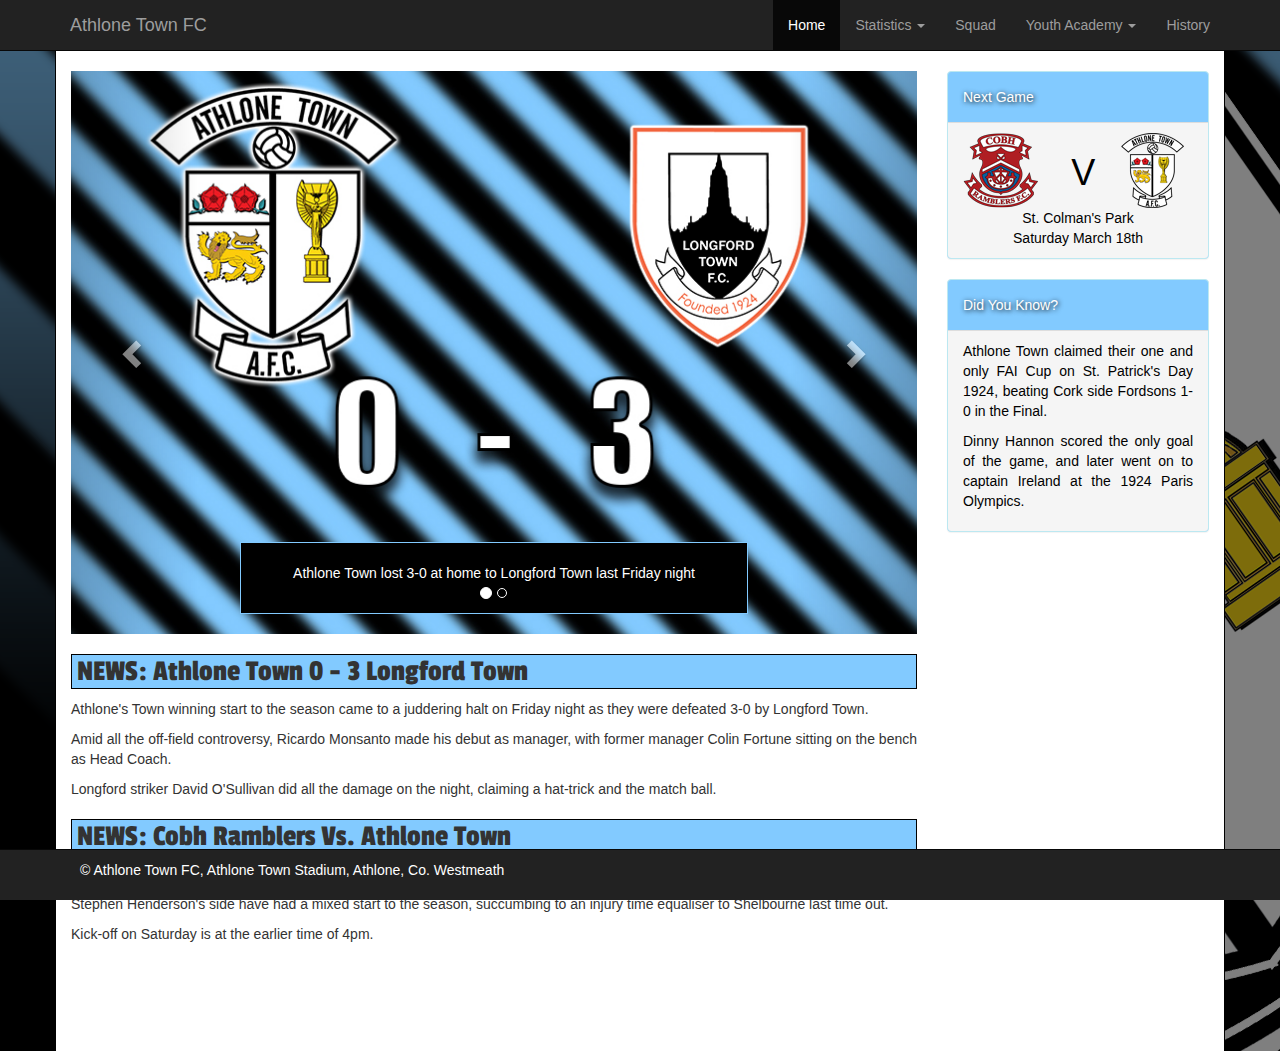
<file: WE5.0_WDP_A3_Raymond_Egan/assessment3/index.html>
<!DOCTYPE html>
<html lang="en">
  <head>
	<!-- Document skeleton created using Adobe Dreamweaver -->
    <!-- Resources used include getbootstrap.com, w3schools.com, stackoverflow.com -->
    
    <meta charset="utf-8">
	<meta http-equiv="X-UA-Compatible" content="IE=edge">
	<meta name="viewport" content="width=device-width, initial-scale=1">
    <title>Athlone Town FC Homepage</title>
    <!-- Bootstrap CSS -->
	<link href="css/bootstrap.css" rel="stylesheet">
    <!-- My CSS -->
	<link href="css/myStyles.css" rel="stylesheet">
    <!-- Google fonts -->
	<link href="https://fonts.googleapis.com/css?family=Passion+One" rel="stylesheet">
    <!-- jQuery (necessary for Bootstrap's JavaScript plugins) --> 
	<script src="js/jquery-1.11.2.min.js"></script>
    <!-- Include all compiled plugins (below), or include individual files as needed --> 
    <script src="js/bootstrap.js"></script>
    
	<!-- HTML5 shim and Respond.js for IE8 support of HTML5 elements and media queries -->
	<!-- WARNING: Respond.js doesn't work if you view the page via file:// -->
	<!--[if lt IE 9]>
		  <script src="https://oss.maxcdn.com/html5shiv/3.7.2/html5shiv.min.js"></script>
		  <script src="https://oss.maxcdn.com/respond/1.4.2/respond.min.js"></script>
		<![endif]-->
        
  	<!-- Ray Egan
    	13/03/17
        WDP Assessment 3 HTML Build -->
    
    <!-- The brief is to create a 4-10 page website with subject matter of our choosing.
    Each page should contain a relevant doctype, be well commented, well formatted and free from JavaScript errors.
    The site should be based on Bootstrap and jQuery, making it fully responsive.
    It should have a consistant navigation system, with the major sections of the website always accessible.
    It should contain a selection of Bootstrap components. 
    It should contain a transition effect or some other animated jQuery effect.
    It should include some custom CSS, with user defined classes and IDs.
    It should communicate with at least one Bootstrap plugin using Data Attributes.
   	It should exercise best practice in page load order. 
    Code should be commented sufficiently and any re-used code referenced. -->    
  </head>
  
  <body>
  
  	<!-- start of navbar -->
    <!-- a full-width-of-the-screen navbar with colour inverted (black) that is static at the top of the page -->
    <div class="navbar navbar-inverse navbar-static-top">
        <!-- container class centres the content -->
        <div class="navbarBG container">
            <a href ="index.html" class="navbar-brand">Athlone Town FC</a>
            
            <!-- creating a button that will display when the navbar collapses for mobile viewing using data-attributes -->
            <button class="navbar-toggle" data-toggle="collapse" data-target=".navHeaderCollapse">
                <a href="#" class="btn btn-default btn-sm">
                	<!-- scalable glyphicon used to display "hamburger" icon to denote dropdown-menu navbar -->
                    <span class="glyphicon glyphicon-menu-hamburger" aria-hidden="true"></span>
                </a>
            </button>
            
            <div class="collapse navbar-collapse navHeaderCollapse">
            	<!-- an unordered list that, with styling, appears as a horizontal navbar, aligned to the right -->
                <!-- start of outer ul -->
                <ul class="nav navbar-nav navbar-right">
                    <!-- active class attached to "current" list item to show what page we are currently on -->
                    <li class="active"><a href="index.html">Home</a></li>
                    <li class="dropdown">
                    	<a href="#" class="dropdown-toggle" data-toggle="dropdown">Statistics <b class="caret"></b></a>
                        <!-- a nested unordered list to create a dropdown menu for the Statistics -->
                        <!-- start of innder ul -->
                        <ul class="dropdown-menu">
                            <li><a href="statistics.html#table">League Table</a></li>
                            <li><a href="statistics.html#fixtures">Fixtures & Results</a></li>
                            <li><a href="statistics.html#player-apps">Player Appearances</a></li>
                        </ul><!-- end of inner ul -->
                    </li>
                    <li><a href="squad.html">Squad</a></li>
                    <li class="dropdown">
                        <a href="#" class="dropdown-toggle" data-toggle="dropdown">Youth Academy <b class="caret"></b></a>
                        <!-- a nested unordered list to create a dropdown menu for the Youth Academy -->
                        <!-- start of innder ul -->
                        <ul class="dropdown-menu">
                            <li><a href="under-19.html">Under-19s</a></li>
                            <li><a href="under-17.html">Under-17s</a></li>
                        </ul><!-- end of inner ul -->
                    </li>
                    <li><a href="history.html">History</a></li>
                </ul><!-- end of outer ul -->
            
            </div>
	    </div><!-- end of navbar container -->
   	</div><!-- end of navbar -->
    
    <!-- a new container class after the navbar to centre our main content -->
    <div class="container">
    	<!-- start of a row to contain columns -->
        <div class="row">
         
            <!-- start of 9-col main content -->
            <div class="col-lg-9">
            	<div id="content">
                	<!-- start of carousel using data-attributes -->
                    <!-- http://getbootstrap.com/javascript/#carousel -->
                    <div class="myCarousel">
                        <div id="carousel-example-generic" class="carousel slide" data-ride="carousel">
                          <!-- Indicators -->
                          <ol class="carousel-indicators">
                            <li data-target="#carousel-example-generic" data-slide-to="0" class="active"></li>
                            <li data-target="#carousel-example-generic" data-slide-to="1"></li>
                          </ol>
                        
                          <!-- Wrapper for slides -->
                          <div class="carousel-inner" role="listbox">
                          	<!-- slide 1-->
                            <div class="item active">
                              <img src="images/news-1.jpg" alt="Athlone Town 0 - 3 Longford Town" class="img-responsive">
                              <div class="carousel-caption">
                                Athlone Town lost 3-0 at home to Longford Town last Friday night
                              </div>
                            </div><!-- end of slide 1 -->
                            <!-- slide 2 -->
                            <div class="item">
                              <img src="images/news-2.jpg" alt="Cobh Ramblers Vs. Athlone Town">
                              <div class="carousel-caption">
                                Athlone Town travel to face Cobh Ramblers this weekend
                              </div>
                            </div><!-- end of slide 2 -->
                          </div>
                        
                          <!-- Controls -->
                          <a class="left carousel-control" href="#carousel-example-generic" role="button" data-slide="prev">
                            <span class="glyphicon glyphicon-chevron-left" aria-hidden="true"></span>
                            <span class="sr-only">Previous</span>
                          </a>
                          <a class="right carousel-control" href="#carousel-example-generic" role="button" data-slide="next">
                            <span class="glyphicon glyphicon-chevron-right" aria-hidden="true"></span>
                            <span class="sr-only">Next</span>
                          </a>
                        </div>
                    </div><!-- end of carousel -->
                    
                   	<div class="news">
                    	<div id="news1">
                            <h2 class="banner">NEWS: Athlone Town 0 - 3 Longford Town</h2>
                            <p>Athlone's Town winning start to the season came to a juddering halt on Friday night as they were defeated 3-0 by Longford Town.</p>
                            <p>Amid all the off-field controversy, Ricardo Monsanto made his debut as manager, with former manager Colin Fortune sitting on the bench as Head Coach.</p>
                            <p>Longford striker David O'Sullivan did all the damage on the night, claiming a hat-trick and the match ball.</p>
                        </div><!-- end of news 1 -->
                        
                        <div id="news2">
                            <h2 class="banner">NEWS: Cobh Ramblers Vs. Athlone Town</h2>
                            <p>Athlone Town take to the road this weekend when they travel south to face Cobh Ramblers. </p>
                            <p>Stephen Henderson's side have had a mixed start to the season, succumbing to an injury time equaliser to Shelbourne last time out.</p>
                            <p>Kick-off on Saturday is at the earlier time of 4pm.</p>
                        </div><!-- end of news 2 -->
                    </div><!-- end of news section --> 
                   
                </div><!-- end of content -->
            </div><!-- end of 9-col main content -->
            
            <!-- start of 3-col right sidebar -->
            <!-- sidebar contains no critical information, disappears at smaller viewports -->
        	<div class="col-lg-3 blackBG hidden-md hidden-sm hidden-xs" id="rightSidebar">
            	<!-- start next game info panel -->
                <div class="panel panel-info blueBG">
                  <div class="panel-body textShadow">
                    Next Game
                  </div>
                  <div class="panel-footer blackText">
                  	  <div class="row">    
                        <div class="col-lg-5 align-center">
                            <img src="images/cobh-ramblers-crest.png" alt="">
                        </div>
                        <div class="col-lg-2 align-center">
                            <h1>V</h1>
                        </div>
                        <div class="col-lg-5 align-center">
                            <img src="images/athlone-town-crest.png" alt="">
                        </div>
                      </div>
                      <div class="row">
                      	<div class="col-lg-12 centerText">
                        	St. Colman's Park<br>
                    		Saturday March 18th
                        </div>
                      </div>
                  </div>
                </div><!-- end of next game info panel -->
            
        		<!-- start did you know info panel -->
                <div class="panel panel-info blueBG">
                  <div class="panel-body textShadow">
                    Did You Know?
                  </div>
                  <div class="panel-footer blackText">
                  	<p>Athlone Town claimed their one and only FAI Cup on St. Patrick's Day 1924, beating Cork side Fordsons 1-0 in the Final.</p>
                    <p>Dinny Hannon scored the only goal of the game, and later went on to captain Ireland at the 1924 Paris Olympics.</p>
                  </div>
                </div><!-- end of did you know info panel -->  
        	</div><!-- end of 3-col right sidebar -->
        </div><!-- end of row -->
    </div><!-- end of content container -->
    
    <!-- start of footer -->
    <!-- a full-width-of-the-screen footer with colour inverted (black) that is fixed to the bottom of the page -->
    <footer class="navbar navbar-inverse navbar-fixed-bottom">
        <!-- container class centres the content -->
        <div class="navbarBG container">         
                <div class="nav navbar-nav navbar-left" id="myFooter">
                    <p class="whiteText">&copy; Athlone Town FC, Athlone Town Stadium, Athlone, Co. Westmeath</p>
                </div>
	    </div><!-- end of footer container -->
   	</footer><!-- end of footer -->  
  
  	<!-- jQuery scripts included in the foot of the document to ensure the page has loaded before they can be called
    	This is particularly important for users on mobile devices with limited bandwidth to ensure components trigger when they are supposed to -->
  	<scriptarea>
        
    </scriptarea><!-- end of scriptarea -->
  </body>
</html>
</file>
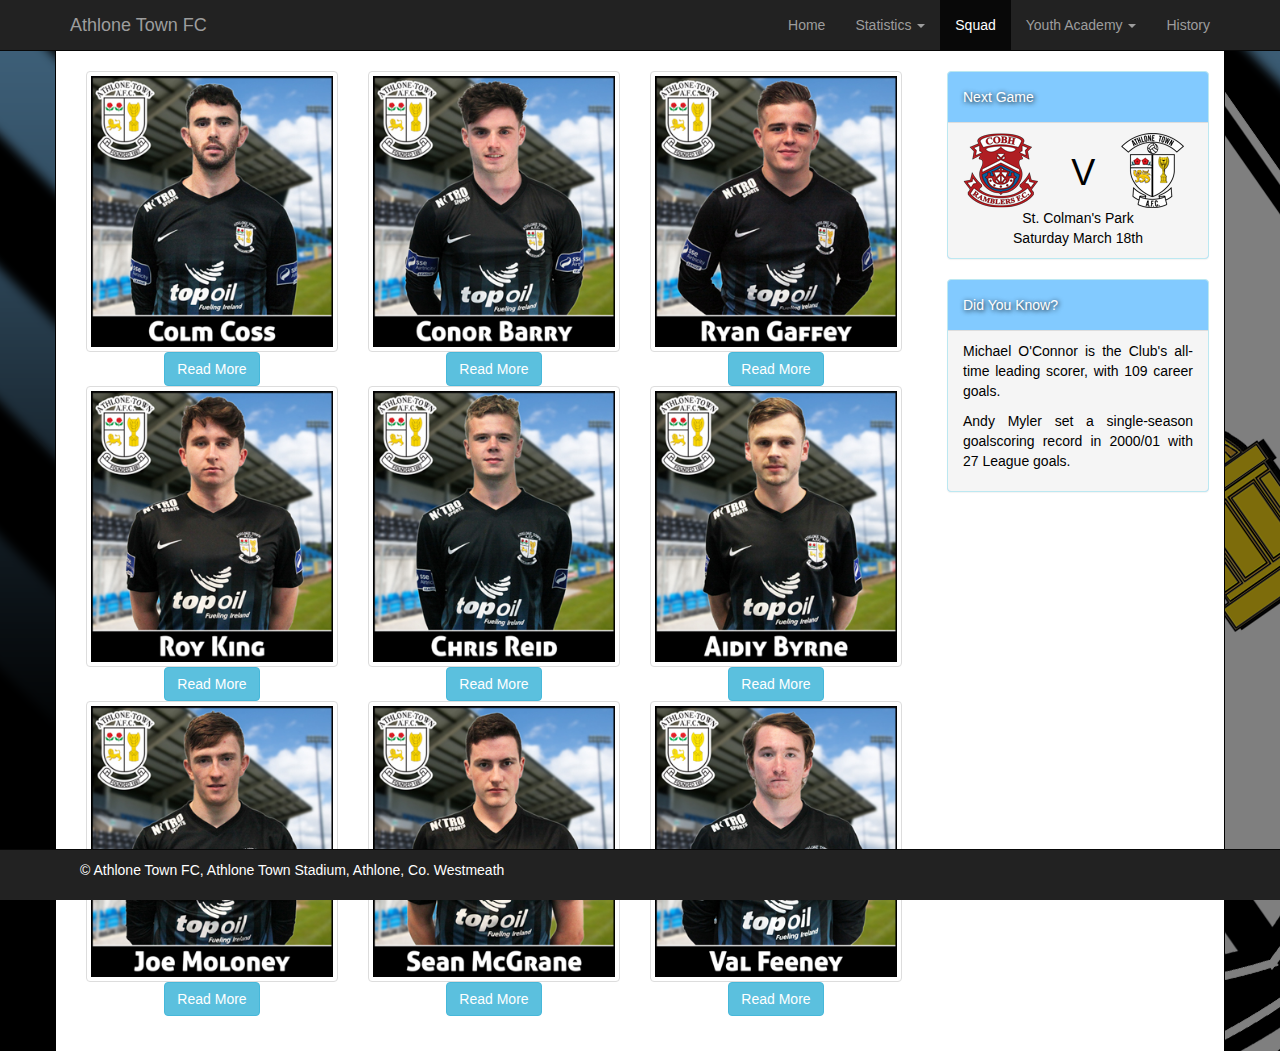
<file: WE5.0_WDP_A3_Raymond_Egan/assessment3/squad.html>
<!DOCTYPE html>
<html lang="en">
  <head>
	<!-- Document skeleton created using Adobe Dreamweaver -->
    <!-- Resources used include getbootstrap.com, w3schools.com, stackoverflow.com -->
    
    <meta charset="utf-8">
	<meta http-equiv="X-UA-Compatible" content="IE=edge">
	<meta name="viewport" content="width=device-width, initial-scale=1">
    <title>Athlone Town FC Squad</title>
    <!-- Bootstrap CSS -->
	<link href="css/bootstrap.css" rel="stylesheet">
    <!-- My CSS -->
	<link href="css/myStyles.css" rel="stylesheet">
    <!-- Google fonts -->
	<link href="https://fonts.googleapis.com/css?family=Passion+One" rel="stylesheet">
    <!-- jQuery (necessary for Bootstrap's JavaScript plugins) --> 
	<script src="js/jquery-1.11.2.min.js"></script>
    <!-- Include all compiled plugins (below), or include individual files as needed --> 
    <script src="js/bootstrap.js"></script>

	<!-- HTML5 shim and Respond.js for IE8 support of HTML5 elements and media queries -->
	<!-- WARNING: Respond.js doesn't work if you view the page via file:// -->
	<!--[if lt IE 9]>
		  <script src="https://oss.maxcdn.com/html5shiv/3.7.2/html5shiv.min.js"></script>
		  <script src="https://oss.maxcdn.com/respond/1.4.2/respond.min.js"></script>
		<![endif]-->
        
  	<!-- Ray Egan
    	13/03/17
        WDP Assessment 3 HTML Build -->
    
    <!-- The brief is to create a 4-10 page website with subject matter of our choosing.
    Each page should contain a relevant doctype, be well commented, well formatted and free from JavaScript errors.
    The site should be based on Bootstrap and jQuery, making it fully responsive.
    It should have a consistant navigation system, with the major sections of the website always accessible.
    It should contain a selection of Bootstrap components. 
    It should contain a transition effect or some other animated jQuery effect.
    It should include some custom CSS, with user defined classes and IDs.
    It should communicate with at least one Bootstrap plugin using Data Attributes.
   	It should exercise best practice in page load order. 
    Code should be commented sufficiently and any re-used code referenced. -->
  </head>
  
  <body>
  
  	<!-- start of navbar -->
    <!-- a full-width-of-the-screen navbar with colour inverted (black) that is static at the top of the page -->
    <div class="navbar navbar-inverse navbar-static-top">
        <!-- container class centres the content -->
        <div class="navbarBG container">
            <a href ="index.html" class="navbar-brand">Athlone Town FC</a>
            
            <!-- creating a button that will display when the navbar collapses for mobile viewing using data-attributes -->
            <button class="navbar-toggle" data-toggle="collapse" data-target=".navHeaderCollapse">
                <a href="#" class="btn btn-default btn-sm">
                	<!-- scalable glyphicon used to display "hamburger" icon to denote dropdown-menu navbar -->
                    <span class="glyphicon glyphicon-menu-hamburger" aria-hidden="true"></span>
                </a>
            </button>
            
            <div class="collapse navbar-collapse navHeaderCollapse">
            	<!-- an unordered list that, with styling, appears as a horizontal navbar, aligned to the right -->
                <!-- start of outer ul -->
                <ul class="nav navbar-nav navbar-right">
                    <li><a href="index.html">Home</a></li>
                    <li class="dropdown">
                    	<a href="#" class="dropdown-toggle" data-toggle="dropdown">Statistics <b class="caret"></b></a>
                        <!-- a nested unordered list to create a dropdown menu for the Statistics -->
                        <!-- start of innder ul -->
                        <ul class="dropdown-menu">
                             <li><a href="statistics.html#table">League Table</a></li>
                             <li><a href="statistics.html#fixtures">Fixtures & Results</a></li>
                            <li><a href="statistics.html#player-apps">Player Appearances</a></li>
                      </ul><!-- end of inner ul -->
                  	</li>
                    <!-- active class attached to "current" list item to show what page we are currently on -->
                    <li class="active"><a href="squad.html">Squad</a></li>
                    <li class="dropdown">
                        <a href="#" class="dropdown-toggle" data-toggle="dropdown">Youth Academy <b class="caret"></b></a>
                        <!-- a nested unordered list to create a dropdown menu for the Youth Academy -->
                        <!-- start of innder ul -->
                        <ul class="dropdown-menu">
                            <li><a href="under-19.html">Under-19s</a></li>
                            <li><a href="under-17.html">Under-17s</a></li>
                        </ul><!-- end of inner ul -->
                    </li>
                    <li><a href="history.html">History</a></li>
                </ul><!-- end of outer ul -->
            
            </div>
	    </div><!-- end of navbar container -->
   	</div><!-- end of navbar -->
    
    <!-- a new container class after the navbar to centre our main content -->
    <div class="container">
    	<!-- start of a row to contain columns -->
        <div class="row">
         
            <!-- start of 9-col main content -->
            <div class="col-lg-9">
            	<div id="content">
                    	<!-- start of thumbnails -->
                        <!-- player artwork is my work -->
                      	<div class="col-lg-4 col-md-4 col-sm-6 col-xs-12 text-center">
                        	<img src="images/squad/colm-coss.jpg" alt="Colm Coss" class="img-thumbnail img-responsive">
                            <button type="button" class="btn btn-info" data-toggle="popover" data-trigger="focus" data-placement="top" data-content="A midfielder, Colm joined the Club in 2016 from local CCFL side Mountmellick United">Read More</button>
                       	</div>
                        
                        <div class="col-lg-4 col-md-4 col-sm-6 col-xs-12 text-center">    
                        	<img src="images/squad/conor-barry.jpg" alt="Conor Barry" class="img-thumbnail img-responsive">
                            <button type="button" class="btn btn-info" data-toggle="popover" data-trigger="focus" data-placement="top" data-content="Conor is a striker, having played with Galway United and Mervue United in the past">Read More</button>
                        </div>   
                        
                      	<div class="col-lg-4 col-md-4 col-sm-6 col-xs-12 text-center">   
                        	<img src="images/squad/ryan-gaffey.jpg" alt="Ryan Gaffey" class="img-thumbnail img-responsive">
                            <button type="button" class="btn btn-info" data-toggle="popover" data-trigger="focus" data-placement="top" data-content="A tricky winger, Ryan has progressed to the First Team from the Club's underage ranks">Read More</button>
                       	</div> 
                        
                       	<div class="col-lg-4 col-md-4 col-sm-6 col-xs-12 text-center">  
                        	<img src="images/squad/roy-king.jpg" alt="Roy King" class="img-thumbnail img-responsive">
                            <button type="button" class="btn btn-info" data-toggle="popover" data-trigger="focus" data-placement="top" data-content="A local midfielder, Roy made his debut for the Club in 2011">Read More</button>
                       	</div>
                                          
                      	<div class="col-lg-4 col-md-4 col-sm-6 col-xs-12 text-center">  
                        	<img src="images/squad/chris-reid.jpg" alt="Chris Reid" class="img-thumbnail img-responsive">
                            <button type="button" class="btn btn-info" data-toggle="popover" data-trigger="focus" data-placement="top" data-content="Chris has been on the fringes of the First Team for a season or two, coming up the underage ranks">Read More</button>
                       	</div>
                                        
                  	    <div class="col-lg-4 col-md-4 col-sm-6 col-xs-12 text-center">  
                        	<img src="images/squad/aidan-byrne.jpg" alt="Aidan Byrne" class="img-thumbnail img-responsive">
                            <button type="button" class="btn btn-info" data-toggle="popover" data-trigger="focus" data-placement="top" data-content="A product of the Club's Youth Academy, Aidiy will be looking to push into the First Team this season">Read More</button>
                       	</div>
                                            
                      	<div class="col-lg-4 col-md-4 col-sm-6 col-xs-12 text-center">  
                        	<img src="images/squad/joe-moloney.jpg" alt="Joe Moloney" class="img-thumbnail img-responsive">
                            <button type="button" class="btn btn-info" data-toggle="popover" data-trigger="focus" data-placement="top" data-content="A defender, Joe joined the Club in 2016, and re-signed again for the 2017 season">Read More</button>
                       	</div>
                                           
                      	<div class="col-lg-4 col-md-4 col-sm-6 col-xs-12 text-center">  
                        	<img src="images/squad/sean-mcgrane.jpg" alt="Sean McGrane" class="img-thumbnail img-responsive">
                            <button type="button" class="btn btn-info" data-toggle="popover" data-trigger="focus" data-placement="top" data-content="Having come through the Club's Youth Academy, Sean was given his chance in the First Team in 2016 and looked instantly at home">Read More</button>
                       	</div>
                       
                       	<div class="col-lg-4 col-md-4 col-sm-6 col-xs-12 text-center">  
                        	<img src="images/squad/val-feeney.jpg" alt="Val Feeney" class="img-thumbnail img-responsive">
                            <button type="button" class="btn btn-info" data-toggle="popover" data-trigger="focus" data-placement="top" data-content="Val has had a number of stints at the Club, having first signed from Birr Town in 2012">Read More</button>
                       	</div><!-- end of thumbnails -->
                </div><!-- end of content -->
            </div><!-- end of 9-col main content -->
            
            <!-- start of 3-col right sidebar -->
            <!-- sidebar contains no critical information, disappears at smaller viewports -->
            <div class="col-lg-3 blackBG hidden-md hidden-sm hidden-xs" id="rightSidebar">
            
            	<!-- start next game info panel -->
                <div class="panel panel-info blueBG">
                  <div class="panel-body textShadow">
                    Next Game
                  </div>
                  <div class="panel-footer blackText">
                  	  <div class="row">    
                        <div class="col-lg-5 align-center">
                            <img src="images/cobh-ramblers-crest.png" alt="">
                        </div>
                        <div class="col-lg-2 align-center">
                            <h1>V</h1>
                        </div>
                        <div class="col-lg-5 align-center">
                            <img src="images/athlone-town-crest.png" alt="">
                        </div>
                      </div>
                      <div class="row">
                      	<div class="col-lg-12 centerText">
                        	St. Colman's Park<br>
                    		Saturday March 18th
                        </div>
                      </div>
                  </div>
                </div><!-- end of next game info panel -->
                
        		<!-- start did you know info panel -->
                <div class="panel panel-info blueBG">
                  <div class="panel-body textShadow">
                    Did You Know?
                  </div>
                  <div class="panel-footer blackText">
                  	<p>Michael O'Connor is the Club's all-time leading scorer, with 109 career goals.</p>
                    <p>Andy Myler set a single-season goalscoring record in 2000/01 with 27 League goals.</p>
                  </div>
                </div><!-- end of did you know info panel -->
        	</div><!-- end of 3-col right sidebar -->
        </div><!-- end of row -->
    </div><!-- end of content container -->
    
    <!-- start of footer -->
    <!-- a full-width-of-the-screen footer with colour inverted (black) that is fixed to the bottom of the page -->
    <footer class="navbar navbar-inverse navbar-fixed-bottom">
        <!-- container class centres the content -->
        <div class="navbarBG container">         
                <div class="nav navbar-nav navbar-left" id="myFooter">
                    <p class="whiteText">&copy; Athlone Town FC, Athlone Town Stadium, Athlone, Co. Westmeath</p>
                </div>
	    </div><!-- end of footer container -->
   	</footer><!-- end of footer -->
       
  	<!-- jQuery scripts included in the foot of the document to ensure the page has loaded before they can be called
    	This is particularly important for users on mobile devices with limited bandwidth to ensure components trigger when they are supposed to -->
  	<scriptarea>
    	<script>
			$(document).ready(function(){
				$('[data-toggle="popover"]').popover();   
			});
		</script>
	</scriptarea><!-- end of scriptarea -->
  </body>
</html>
</file>
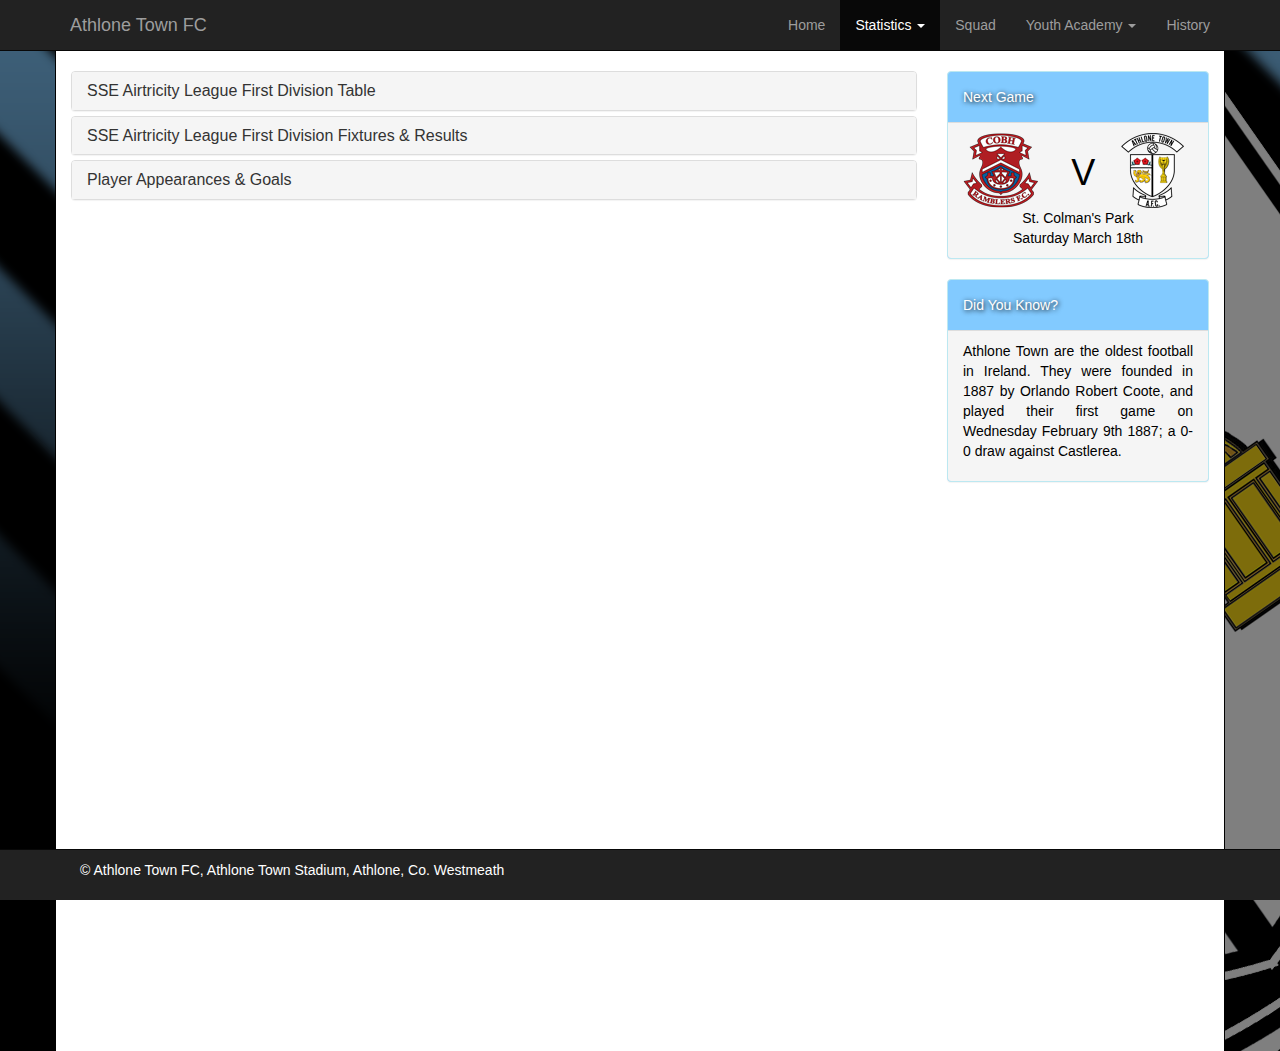
<file: WE5.0_WDP_A3_Raymond_Egan/assessment3/statistics.html>
<!DOCTYPE html>
<html lang="en">
  <head>
	<!-- Document skeleton created using Adobe Dreamweaver -->
    <!-- Resources used include getbootstrap.com, w3schools.com, stackoverflow.com -->
    
    <meta charset="utf-8">
	<meta http-equiv="X-UA-Compatible" content="IE=edge">
	<meta name="viewport" content="width=device-width, initial-scale=1">
    <title>Athlone Town FC Statistics</title>
    <!-- Bootstrap CSS -->
	<link href="css/bootstrap.css" rel="stylesheet">
    <!-- My CSS -->
	<link href="css/myStyles.css" rel="stylesheet">
    <!-- Google fonts -->
	<link href="https://fonts.googleapis.com/css?family=Passion+One" rel="stylesheet">
    <!-- jQuery (necessary for Bootstrap's JavaScript plugins) --> 
	<script src="js/jquery-1.11.2.min.js"></script>
    <!-- Include all compiled plugins (below), or include individual files as needed --> 
    <script src="js/bootstrap.js"></script>

	<!-- HTML5 shim and Respond.js for IE8 support of HTML5 elements and media queries -->
	<!-- WARNING: Respond.js doesn't work if you view the page via file:// -->
	<!--[if lt IE 9]>
		  <script src="https://oss.maxcdn.com/html5shiv/3.7.2/html5shiv.min.js"></script>
		  <script src="https://oss.maxcdn.com/respond/1.4.2/respond.min.js"></script>
		<![endif]-->
        
  	<!-- Ray Egan
    	13/03/17
        WDP Assessment 3 HTML Build -->
    
    <!-- The brief is to create a 4-10 page website with subject matter of our choosing.
    Each page should contain a relevant doctype, be well commented, well formatted and free from JavaScript errors.
    The site should be based on Bootstrap and jQuery, making it fully responsive.
    It should have a consistant navigation system, with the major sections of the website always accessible.
    It should contain a selection of Bootstrap components. 
    It should contain a transition effect or some other animated jQuery effect.
    It should include some custom CSS, with user defined classes and IDs.
    It should communicate with at least one Bootstrap plugin using Data Attributes.
   	It should exercise best practice in page load order. 
    Code should be commented sufficiently and any re-used code referenced. -->
  </head>
  
  <body>
  
  	<!-- start of navbar -->
    <!-- a full-width-of-the-screen navbar with colour inverted (black) that is static at the top of the page -->
    <div class="navbar navbar-inverse navbar-static-top">
        <!-- container class centres the content -->
        <div class="navbarBG container">
            <a href ="index.html" class="navbar-brand">Athlone Town FC</a>
            
            <!-- creating a button that will display when the navbar collapses for mobile viewing using data-attributes -->
            <button class="navbar-toggle" data-toggle="collapse" data-target=".navHeaderCollapse">
                <a href="#" class="btn btn-default btn-sm">
                	<!-- scalable glyphicon used to display "hamburger" icon to denote dropdown-menu navbar -->
                    <span class="glyphicon glyphicon-menu-hamburger" aria-hidden="true"></span>
                </a>
            </button>
            
            <div class="collapse navbar-collapse navHeaderCollapse">
            	<!-- an unordered list that, with styling, appears as a horizontal navbar, aligned to the right -->
                <!-- start of outer ul -->
                <ul class="nav navbar-nav navbar-right">
                    <li><a href="index.html">Home</a></li>
                 	<!-- active class attached to "current" list item to show what page we are currently on -->
                    <li class="dropdown active">
                    	<a href="#" class="dropdown-toggle" data-toggle="dropdown">Statistics <b class="caret"></b></a>
                        <!-- a nested unordered list to create a dropdown menu for the Statistics -->
                        <!-- start of innder ul -->
                        <ul class="dropdown-menu">
                            <li><a href="statistics.html#table">League Table</a></li>
                            <li><a href="statistics.html#fixtures">Fixtures & Results</a></li>
                            <li><a href="statistics.html#player-apps">Player Appearances</a></li>
                        </ul><!-- end of inner ul -->
                    </li>
                    <li><a href="squad.html">Squad</a></li>
                    <li class="dropdown">
                        <a href="#" class="dropdown-toggle" data-toggle="dropdown">Youth Academy <b class="caret"></b></a>
                        <!-- a nested unordered list to create a dropdown menu for the Youth Academy -->
                        <!-- start of innder ul -->
                        <ul class="dropdown-menu">
                            <li><a href="under-19.html">Under-19s</a></li>
                            <li><a href="under-17.html">Under-17s</a></li>
                        </ul><!-- end of inner ul -->
                    </li>
                    <li><a href="history.html">History</a></li>
                </ul><!-- end of outer ul -->
            </div>
	    </div><!-- end of navbar container -->
   	</div><!-- end of navbar -->
    
    <!-- a new container class after the navbar to centre our main content -->
    <div class="container">
    	<!-- start of a row to contain columns -->
        <div class="row">
         
            <!-- start of 9-col main content -->
            <div class="col-lg-9">
            	<div id="content">
                	<!-- start of 3-panel accordion group -->
                	<div class="panel-group" id="accordion1">
                        <!-- start of league table accordion panel -->
                        <div class="panel panel-default">
                            <div class="panel-heading">
                              <h4 class="panel-title"><a data-toggle="collapse" data-parent="#accordion1" href="#table">SSE Airtricity League First Division Table</a></h4>
                          </div>
                            <div id="table" class="panel-collapse collapse">
                              <div class="panel-body">
                              	<table width="100%" border="0" cellspacing="2" cellpadding="2">
                                  <tbody>
                                    <tr>
                                      <th width="7%" scope="col">Pos.</th>
                                      <th width="37%" scope="col">Team</th>
                                      <th width="7%" scope="col">P</th>
                                      <th width="7%" scope="col">W</th>
                                      <th width="7%" scope="col">D</th>
                                      <th width="7%" scope="col">L</th>
                                      <th width="7%" scope="col">+</th>
                                      <th width="7%" scope="col">-</th>
                                      <th width="7%" scope="col">GD</th>
                                      <th width="7%" scope="col">Pts</th>
                                    </tr>
                                    <tr>
                                      <td>1</td>
                                      <td>Waterford FC</td>
                                      <td>3</td>
                                      <td>2</td>
                                      <td>0</td>
                                      <td>1</td>
                                      <td>5</td>
                                      <td>1</td>
                                      <td>+4</td>
                                      <td>06</td>
                                    </tr>
                                    <tr>
                                      <td>2</td>
                                      <td>UCD AFC</td>
                                      <td>3</td>
                                      <td>2</td>
                                      <td>0</td>
                                      <td>1</td>
                                      <td>5</td>
                                      <td>2</td>
                                      <td>+3</td>
                                      <td>06</td>
                                    </tr>
                                    <tr>
                                      <td>3</td>
                                      <td>Athlone Town</td>
                                      <td>3</td>
                                      <td>2</td>
                                      <td>0</td>
                                      <td>1</td>
                                      <td>3</td>
                                      <td>4</td>
                                      <td>-1</td>
                                      <td>06</td>
                                    </tr>
                                    <tr>
                                      <td>4</td>
                                      <td>Cobh Ramblers</td>
                                      <td>3</td>
                                      <td>1</td>
                                      <td>2</td>
                                      <td>0</td>
                                      <td>5</td>
                                      <td>3</td>
                                      <td>+2</td>
                                      <td>05</td>
                                    </tr>
                                    <tr>
                                      <td>5</td>
                                      <td>Longford Town</td>
                                      <td>3</td>
                                      <td>1</td>
                                      <td>1</td>
                                      <td>1</td>
                                      <td>4</td>
                                      <td>3</td>
                                      <td>+1</td>
                                      <td>04</td>
                                    </tr>
                                    <tr>
                                      <td>6</td>
                                      <td>Cabinteely FC</td>
                                      <td>3</td>
                                      <td>1</td>
                                      <td>0</td>
                                      <td>2</td>
                                      <td>2</td>
                                      <td>4</td>
                                      <td>-2</td>
                                      <td>03</td>
                                    </tr>
                                    <tr>
                                      <td>7</td>
                                      <td>Shelbourne FC</td>
                                      <td>3</td>
                                      <td>0</td>
                                      <td>2</td>
                                      <td>1</td>
                                      <td>1</td>
                                      <td>5</td>
                                      <td>-4</td>
                                      <td>02</td>
                                    </tr>
                                    <tr>
                                      <td>8</td>
                                      <td>Wexford FC</td>
                                      <td>3</td>
                                      <td>0</td>
                                      <td>1</td>
                                      <td>2</td>
                                      <td>2</td>
                                      <td>5</td>
                                      <td>-3</td>
                                      <td>01</td>
                                    </tr>
                                  </tbody>
                                </table>
							</div>
                          </div>
                        </div><!-- end of league table panel -->
                    
                    	<!-- start of fixtures and results accordion panel -->
                      <div class="panel panel-default">
                        <div class="panel-heading">
                          <h4 class="panel-title"><a data-toggle="collapse" data-parent="#accordion1" href="#fixtures">SSE Airtricity League First Division Fixtures & Results</a></h4>
                      </div>
                      	
                        <div id="fixtures" class="panel-collapse collapse">
                          <table width="100%" border="0" cellspacing="2" cellpadding="2">
                              <tbody>
                                <tr>
                                    <th>Date</th>
                                    <th>Teams</th>
                                    <th>Score</th>
                                </tr>
                                <tr>
                                  <td>24/02/2017</td>
                                  <td>Athlone Town Vs. Waterford FC</td>
                                  <td>1 - 0</td>
                                </tr>
                                <tr>
                                  <td>03/03/2017</td>
                                  <td>Wexford FC Vs. Athlone Town</td>
                                  <td>1 - 2</td>
                                </tr>
                                <tr>
                                  <td>10/03/2017</td>
                                  <td>Athlone Town Vs. Longford Town</td>
                                  <td>0 - 3</td>
                                </tr>
                                <tr>
                                  <td>18/03/2017</td>
                                  <td>Cobh Ramblers Vs. Athlone Town</td>
                                  <td>&nbsp;</td>
                                </tr>
                                <tr>
                                  <td>25/03/2017</td>
                                  <td>Athlone Town Vs. Shelbourne FC</td>
                                  <td>&nbsp;</td>
                                </tr>
                                <tr>
                                  <td>31/03/2017</td>
                                  <td>Athlone Town Vs. Cabinteely FC</td>
                                  <td>&nbsp;</td>
                                </tr>
                                <tr>
                                  <td>08/04/2017</td>
                                  <td>UCD AFC Vs. Athlone Town</td>
                                  <td>&nbsp;</td>
                                </tr>
                                <tr>
                                  <td>14/04/2017</td>
                                  <td>Waterford FC Vs. Athlone Town</td>
                                  <td>&nbsp;</td>
                                </tr>
                                <tr>
                                  <td>21/04/2017</td>
                                  <td>Athlone Town Vs. Wexford FC</td>
                                  <td>&nbsp;</td>
                                </tr>
                                <tr>
                                  <td>29/04/2017</td>
                                  <td>Longford Town Vs. Athlone Town</td>
                                  <td>&nbsp;</td>
                                </tr>
                                <tr>
                                  <td>05/05/2017</td>
                                  <td>Athlone Town Vs. Cobh Ramblers</td>
                                  <td>&nbsp;</td>
                                </tr>
                                <tr>
                                  <td>12/05/2017</td>
                                  <td>Shelbourne FC Vs. Athlone Town</td>
                                  <td>&nbsp;</td>
                                </tr>
                                <tr>
                                  <td>19/05/2017</td>
                                  <td>Cabinteely FC Vs. Athlone Town</td>
                                  <td>&nbsp;</td>
                                </tr>
                                <tr>
                                  <td>26/05/2017</td>
                                  <td>Athlone Town Vs. UCD AFC</td>
                                  <td>&nbsp;</td>
                                </tr>
                                <tr>
                                  <td>02/06/2017</td>
                                  <td>Athlone Town Vs. Waterford FC</td>
                                  <td>&nbsp;</td>
                                </tr>
                                <tr>
                                  <td>16/06/2017</td>
                                  <td>Wexford FC Vs. Athlone Town</td>
                                  <td>&nbsp;</td>
                                </tr>
                                <tr>
                                  <td>23/03/2017</td>
                                  <td>Athlone Town Vs. Longford Town</td>
                                  <td>&nbsp;</td>
                                </tr>
                                <tr>
                                  <td>01/07/2017</td>
                                  <td>Cobh Ramblers Vs. Athlone Town</td>
                                  <td>&nbsp;</td>
                                </tr>
                                <tr>
                                  <td>07/07/2017</td>
                                  <td>Athlone Town Vs. Shelbourne FC</td>
                                  <td>&nbsp;</td>
                                </tr>
                                <tr>
                                  <td>14/04/2017</td>
                                  <td>Athlone Town Vs. Cabinteely FC</td>
                                  <td>&nbsp;</td>
                                </tr>
                                <tr>
                                  <td>21/07/2017</td>
                                  <td>UCD AFC Vs. Athlone Town</td>
                                  <td>&nbsp;</td>
                                </tr>
                                <tr>
                                  <td>28/07/2017</td>
                                  <td>Waterford FC Vs. Athlone Town</td>
                                  <td>&nbsp;</td>
                                </tr>
                                <tr>
                                  <td>04/08/2017</td>
                                  <td>Athlone Town Vs. Wexford FC</td>
                                  <td>&nbsp;</td>
                                </tr>
                                <tr>
                                  <td>19/08/2017</td>
                                  <td>Longford Town Vs. Athlone Town</td>
                                  <td>&nbsp;</td>
                                </tr>
                                <tr>
                                  <td>01/09/2017</td>
                                  <td>Athlone Town Vs. Cobh Ramblers</td>
                                  <td>&nbsp;</td>
                                </tr>
                                <tr>
                                  <td>15/09/2017</td>
                                  <td>Shelbourne FC Vs. Athlone Town</td>
                                  <td>&nbsp;</td>
                                </tr>
                                <tr>
                                  <td>22/09/2017</td>
                                  <td>Cabinteely FC Vs. Athlone Town</td>
                                  <td>&nbsp;</td>
                                </tr>
                                <tr>
                                  <td>07/10/2017</td>
                                  <td>Athlone Town Vs. UCD AFC</td>
                                  <td>&nbsp;</td>
                                </tr>
                             </tbody>
                          </table>
                      </div>
                    </div><!-- end of fixtures and results accordion panel -->
                    
                    <!-- start of player apps accordion panel -->
                        <div class="panel panel-default">
                            <div class="panel-heading">
                              <h4 class="panel-title"><a data-toggle="collapse" data-parent="#accordion1" href="#player-apps">Player Appearances & Goals</a></h4>
                          </div>
                            <div id="player-apps" class="panel-collapse collapse">
                              <div class="panel-body">
                              	<table width="100%" border="0" cellspacing="2" cellpadding="2">
                                  <tbody>
                                    <tr>
                                      <th scope="col">Name</th>
                                      <th scope="col">Start</th>
                                      <th scope="col">Sub</th>
                                      <th scope="col">Apps</th>
                                      <th scope="col">Goals</th>
                                      <th scope="col">C/S</th>
                                    </tr>
                                    <tr>
                                      <td>BARRY, Conor</td>
                                      <td>1</td>
                                      <td>1</td>
                                      <td>2</td>
                                      <td>0</td>
                                      <td>-</td>
                                    </tr>
                                    <tr>
                                      <td>BRILLY, Aaron</td>
                                      <td>0</td>
                                      <td>1</td>
                                      <td>1</td>
                                      <td>0</td>
                                      <td>-</td>
                                    </tr>
                                    <tr>
                                      <td>BROOKES, David</td>
                                      <td>3</td>
                                      <td>0</td>
                                      <td>3</td>
                                      <td>0</td>
                                      <td>-</td>
                                    </tr>
                                    <tr>
                                      <td>BYRNE, Aidan</td>
                                      <td>0</td>
                                      <td>0</td>
                                      <td>0</td>
                                      <td>0</td>
                                      <td>-</td>
                                    </tr>
                                    <tr>
                                      <td>COSS, Colm</td>
                                      <td>3</td>
                                      <td>0</td>
                                      <td>3</td>
                                      <td>2</td>
                                      <td>-</td>
                                    </tr>
                                    <tr>
                                      <td>DEMPSEY, Ian</td>
                                      <td>0</td>
                                      <td>0</td>
                                      <td>0</td>
                                      <td>0</td>
                                      <td>-</td>
                                    </tr>
                                    <tr>
                                      <td>FEENEY, Val</td>
                                      <td>2</td>
                                      <td>0</td>
                                      <td>2</td>
                                      <td>0</td>
                                      <td>-</td>
                                    </tr>
                                    <tr>
                                      <td>GAFFEY, Ryan</td>
                                      <td>0</td>
                                      <td>1</td>
                                      <td>1</td>
                                      <td>0</td>
                                      <td>-</td>
                                    </tr>
                                    <tr>
                                      <td>GLEESON, Connor</td>
                                      <td>0</td>
                                      <td>0</td>
                                      <td>0</td>
                                      <td>-</td>
                                      <td>0</td>
                                    </tr>
                                    <tr>
                                      <td>GRIGOROVS, Kirils</td>
                                      <td>3</td>
                                      <td>0</td>
                                      <td>3</td>
                                      <td>0</td>
                                      <td>-</td>
                                    </tr>
                                    <tr>
                                      <td>HERNANDEZ, Frederico</td>
                                      <td>2</td>
                                      <td>1</td>
                                      <td>3</td>
                                      <td>0</td>
                                      <td>-</td>
                                    </tr>
                                    <tr>
                                      <td>KEOGH, Ethan</td>
                                      <td>0</td>
                                      <td>0</td>
                                      <td>0</td>
                                      <td>0</td>
                                      <td>-</td>
                                    </tr>
                                    <tr>
                                      <td>KING, Roy</td>
                                      <td>0</td>
                                      <td>0</td>
                                      <td>0</td>
                                      <td>0</td>
                                      <td>-</td>
                                    </tr>
                                    <tr>
                                      <td>LABUTS, Igors</td>
                                      <td>3</td>
                                      <td>0</td>
                                      <td>3</td>
                                      <td>-</td>
                                      <td>1</td>
                                    </tr>
                                    <tr>
                                      <td>LYONS, Jason</td>
                                      <td>3</td>
                                      <td>0</td>
                                      <td>3</td>
                                      <td>0</td>
                                      <td>-</td>
                                    </tr>
                                    <tr>
                                      <td>McGRANE, Sean</td>
                                      <td>0</td>
                                      <td>1</td>
                                      <td>1</td>
                                      <td>0</td>
                                      <td>-</td>
                                    </tr>
                                    <tr>
                                      <td>MOLLOY, Jason</td>
                                      <td>1</td>
                                      <td>1</td>
                                      <td>2</td>
                                      <td>0</td>
                                      <td>-</td>
                                    </tr>
                                    <tr>
                                      <td>MOLONEY, Joe</td>
                                      <td>0</td>
                                      <td>0</td>
                                      <td>0</td>
                                      <td>0</td>
                                      <td>-</td>
                                    </tr>
                                    <tr>
                                      <td>NEVIN, Andy</td>
                                      <td>0</td>
                                      <td>0</td>
                                      <td>0</td>
                                      <td>0</td>
                                      <td>-</td>
                                    </tr>
                                    <tr>
                                      <td>RAFTERY, Cormac</td>
                                      <td>3</td>
                                      <td>0</td>
                                      <td>3</td>
                                      <td>0</td>
                                      <td>-</td>
                                    </tr>
                                    <tr>
                                      <td>REID, Chris</td>
                                      <td>0</td>
                                      <td>0</td>
                                      <td>0</td>
                                      <td>0</td>
                                      <td>-</td>
                                    </tr>
                                    <tr>
                                      <td>SCULLION, Niall</td>
                                      <td>3</td>
                                      <td>0</td>
                                      <td>3</td>
                                      <td>0</td>
                                      <td>-</td>
                                    </tr>
                                    <tr>
                                      <td>SFRIJAN, Dragos</td>
                                      <td>3</td>
                                      <td>0</td>
                                      <td>3</td>
                                      <td>0</td>
                                      <td>-</td>
                                    </tr>
                                    <tr>
                                      <td>VIEGAS, Jose</td>
                                      <td>3</td>
                                      <td>0</td>
                                      <td>3</td>
                                      <td>1</td>
                                      <td>-</td>
                                    </tr>
                                    <tr>
                                      <td>WALSH, Peter</td>
                                      <td>0</td>
                                      <td>0</td>
                                      <td>0</td>
                                      <td>0</td>
                                      <td>-</td>
                                    </tr>
                                  </tbody>
                                </table>
							</div>
                          </div>
                        </div><!-- end of player apps accordion panel -->     
              	  </div><!-- end of 3-panel accordion -->

                </div><!-- end of content -->
            </div><!-- end of 9-col main content -->
            
            <!-- start of 3-col right sidebar -->
            <!-- sidebar contains no critical information, disappears at smaller viewports -->
	        <div class="col-lg-3 blackBG hidden-md hidden-sm hidden-xs" id="rightSidebar">
            
            	<!-- start next game info panel -->
                <div class="panel panel-info blueBG">
                  <div class="panel-body textShadow">
                    Next Game
                  </div>
                  <div class="panel-footer blackText">
                  	  <div class="row">    
                        <div class="col-lg-5 align-center">
                            <img src="images/cobh-ramblers-crest.png" alt="">
                        </div>
                        <div class="col-lg-2 align-center">
                            <h1>V</h1>
                        </div>
                        <div class="col-lg-5 align-center">
                            <img src="images/athlone-town-crest.png" alt="">
                        </div>
                      </div>
                      <div class="row">
                      	<div class="col-lg-12 centerText">
                        	St. Colman's Park<br>
                    		Saturday March 18th
                        </div>
                      </div>
                  </div>
                </div><!-- end of next game info panel -->
                        	
        		<!-- start did you know info panel -->
                <div class="panel panel-info blueBG">
                  <div class="panel-body textShadow">
                    Did You Know?
                  </div>
                  <div class="panel-footer blackText">
                  	<p>Athlone Town are the oldest football in Ireland. They were founded in 1887 by Orlando Robert Coote, and played their first game on Wednesday February 9th 1887; a 0-0 draw against Castlerea.</p>
                  </div>
                </div><!-- end of did you know info panel -->
        	</div><!-- end of 3-col right sidebar -->
        </div><!-- end of row -->
    </div><!-- end of content container -->
    
    <!-- start of footer -->
    <!-- a full-width-of-the-screen footer with colour inverted (black) that is fixed to the bottom of the page -->
    <footer class="navbar navbar-inverse navbar-fixed-bottom">
        <!-- container class centres the content -->
        <div class="navbarBG container">         
                <div class="nav navbar-nav navbar-left" id="myFooter">
                    <p class="whiteText">&copy; Athlone Town FC, Athlone Town Stadium, Athlone, Co. Westmeath</p>
                </div>
	    </div><!-- end of footer container -->
   	</footer><!-- end of footer -->    
    
  	<!-- jQuery scripts included in the foot of the document to ensure the page has loaded before they can be called
    	This is particularly important for users on mobile devices with limited bandwidth to ensure components trigger when they are supposed to -->
  	<scriptarea>
        <!-- takes whatever comes after # in the url, and opens that accordion panel -->
		<script>
			$(document).ready(function() {
				$(window.location.hash).collapse('show'); 
			});
		</script>
	</scriptarea><!-- end of scriptarea -->
  </body>
</html>
</file>
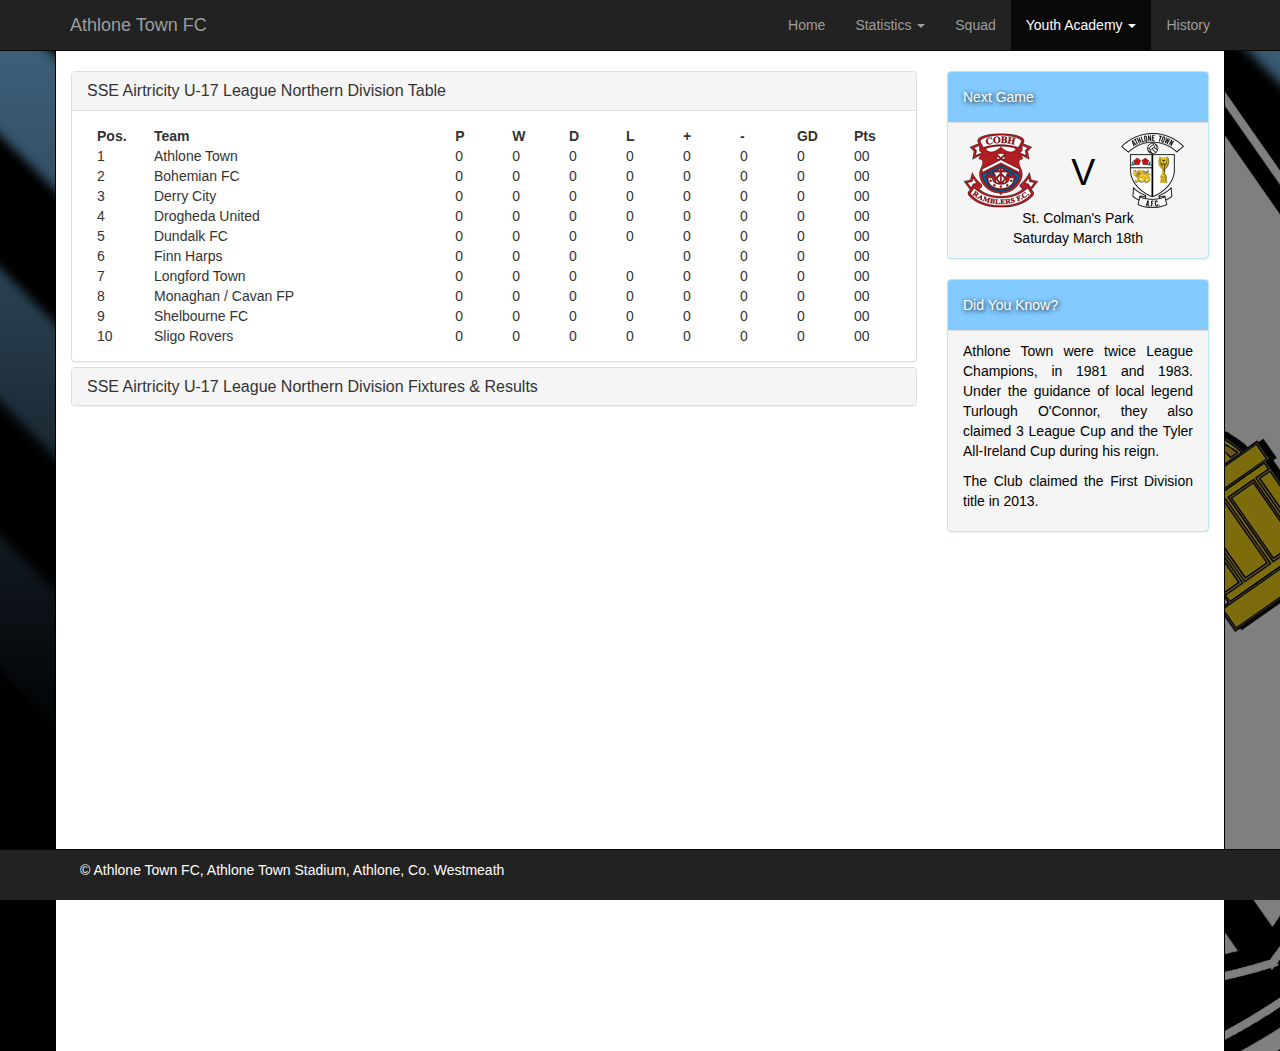
<file: WE5.0_WDP_A3_Raymond_Egan/assessment3/under-17.html>
<!DOCTYPE html>
<html lang="en">
  <head>
	<!-- Document skeleton created using Adobe Dreamweaver -->
    <!-- Resources used include getbootstrap.com, w3schools.com, stackoverflow.com -->
    
    <meta charset="utf-8">
	<meta http-equiv="X-UA-Compatible" content="IE=edge">
	<meta name="viewport" content="width=device-width, initial-scale=1">
    <title>Athlone Town FC Under-17s</title>
    <!-- Bootstrap CSS -->
	<link href="css/bootstrap.css" rel="stylesheet">
    <!-- My CSS -->
	<link href="css/myStyles.css" rel="stylesheet">
    <!-- Google fonts -->
	<link href="https://fonts.googleapis.com/css?family=Passion+One" rel="stylesheet">
    <!-- jQuery (necessary for Bootstrap's JavaScript plugins) --> 
	<script src="js/jquery-1.11.2.min.js"></script>
    <!-- Include all compiled plugins (below), or include individual files as needed --> 
    <script src="js/bootstrap.js"></script>

	<!-- HTML5 shim and Respond.js for IE8 support of HTML5 elements and media queries -->
	<!-- WARNING: Respond.js doesn't work if you view the page via file:// -->
	<!--[if lt IE 9]>
		  <script src="https://oss.maxcdn.com/html5shiv/3.7.2/html5shiv.min.js"></script>
		  <script src="https://oss.maxcdn.com/respond/1.4.2/respond.min.js"></script>
		<![endif]-->
        
  	<!-- Ray Egan
    	13/03/17
        WDP Assessment 3 HTML Build -->
    
    <!-- The brief is to create a 4-10 page website with subject matter of our choosing.
    Each page should contain a relevant doctype, be well commented, well formatted and free from JavaScript errors.
    The site should be based on Bootstrap and jQuery, making it fully responsive.
    It should have a consistant navigation system, with the major sections of the website always accessible.
    It should contain a selection of Bootstrap components. 
    It should contain a transition effect or some other animated jQuery effect.
    It should include some custom CSS, with user defined classes and IDs.
    It should communicate with at least one Bootstrap plugin using Data Attributes.
   	It should exercise best practice in page load order. 
    Code should be commented sufficiently and any re-used code referenced. -->    
  </head>
  
  <body>
  
  	<!-- start of navbar -->
    <!-- a full-width-of-the-screen navbar with colour inverted (black) that is static at the top of the page -->
    <div class="navbar navbar-inverse navbar-static-top">
        <!-- container class centres the content -->
        <div class="navbarBG container">
            <a href ="index.html" class="navbar-brand">Athlone Town FC</a>
            
            <!-- creating a button that will display when the navbar collapses for mobile viewing using data-attributes -->
            <button class="navbar-toggle" data-toggle="collapse" data-target=".navHeaderCollapse">
                <a href="#" class="btn btn-default btn-sm">
                	<!-- scalable glyphicon used to display "hamburger" icon to denote dropdown-menu navbar -->
                    <span class="glyphicon glyphicon-menu-hamburger" aria-hidden="true"></span>
                </a>
            </button>
            
            <div class="collapse navbar-collapse navHeaderCollapse">
            	<!-- an unordered list that, with styling, appears as a horizontal navbar, aligned to the right -->
                <!-- start of outer ul -->
                <ul class="nav navbar-nav navbar-right">
                    <li><a href="index.html">Home</a></li>
                    <li class="dropdown">
                    	<a href="#" class="dropdown-toggle" data-toggle="dropdown">Statistics <b class="caret"></b></a>
                        <!-- a nested unordered list to create a dropdown menu for the Statistics -->
                        <!-- start of innder ul -->
                        <ul class="dropdown-menu">
                            <li><a href="statistics.html#table">League Table</a></li>
                            <li><a href="statistics.html#fixtures">Fixtures & Results</a></li>
                            <li><a href="statistics.html#player-apps">Player Appearances</a></li>
                        </ul><!-- end of inner ul -->
                    </li>
                    <li><a href="squad.html">Squad</a></li>
                    <!-- active class attached to "current" list item to show what page we are currently on -->
                    <li class="dropdown active">
                        <a href="#" class="dropdown-toggle" data-toggle="dropdown">Youth Academy <b class="caret"></b></a>
                        <!-- a nested unordered list to create a dropdown menu for the Youth Academy -->
                        <!-- start of innder ul -->
                        <ul class="dropdown-menu">
                            <li><a href="under-19.html">Under-19s</a></li>
                            <li><a href="under-17.html">Under-17s</a></li>
                        </ul><!-- end of inner ul -->
                    </li>
                    <li><a href="history.html">History</a></li>
                </ul><!-- end of outer ul -->
            
            </div>
	    </div><!-- end of navbar container -->
   	</div><!-- end of navbar -->
    
    <!-- a new container class after the navbar to centre our main content -->
    <div class="container">
    	<!-- start of a row to contain columns -->
        <div class="row">
         
            <!-- start of 9-col main content -->
            <div class="col-lg-9">
            	<div id="content">
                	<!-- start of 3-panel accordion group -->
                	<div class="panel-group" id="accordion1">
                        <!-- start of league table accordion panel -->
                        <div class="panel panel-default">
                            <div class="panel-heading">
                              <h4 class="panel-title"><a data-toggle="collapse" data-parent="#accordion1" href="#table">SSE Airtricity U-17 League Northern Division Table</a></h4>
                          </div>
                          	<!-- table accordion panel opens by default withh use of "in" class -->
                            <div id="table" class="panel-collapse collapse in">
                              <div class="panel-body">
                              	<!-- start of league table -->
                                <table width="100%" border="0" cellspacing="2" cellpadding="2">
                                  <tbody>
                                    <tr>
                                      <th width="7%" scope="col">Pos.</th>
                                      <th width="37%" scope="col">Team</th>
                                      <th width="7%" scope="col">P</th>
                                      <th width="7%" scope="col">W</th>
                                      <th width="7%" scope="col">D</th>
                                      <th width="7%" scope="col">L</th>
                                      <th width="7%" scope="col">+</th>
                                      <th width="7%" scope="col">-</th>
                                      <th width="7%" scope="col">GD</th>
                                      <th width="7%" scope="col">Pts</th>
                                    </tr>
                                    <tr>
                                      <td>1</td>
                                      <td>Athlone Town</td>
                                      <td>0</td>
                                      <td>0</td>
                                      <td>0</td>
                                      <td>0</td>
                                      <td>0</td>
                                      <td>0</td>
                                      <td>0</td>
                                      <td>00</td>
                                    </tr>
                                    <tr>
                                      <td>2</td>
                                      <td>Bohemian FC</td>
                                      <td>0</td>
                                      <td>0</td>
                                      <td>0</td>
                                      <td>0</td>
                                      <td>0</td>
                                      <td>0</td>
                                      <td>0</td>
                                      <td>00</td>
                                    </tr>
                                    <tr>
                                      <td>3</td>
                                      <td>Derry City</td>
                                      <td>0</td>
                                      <td>0</td>
                                      <td>0</td>
                                      <td>0</td>
                                      <td>0</td>
                                      <td>0</td>
                                      <td>0</td>
                                      <td>00</td>
                                    </tr>
                                    <tr>
                                      <td>4</td>
                                      <td>Drogheda United</td>
                                      <td>0</td>
                                      <td>0</td>
                                      <td>0</td>
                                      <td>0</td>
                                      <td>0</td>
                                      <td>0</td>
                                      <td>0</td>
                                      <td>00</td>
                                    </tr>
                                    <tr>
                                      <td>5</td>
                                      <td>Dundalk FC</td>
                                      <td>0</td>
                                      <td>0</td>
                                      <td>0</td>
                                      <td>0</td>
                                      <td>0</td>
                                      <td>0</td>
                                      <td>0</td>
                                      <td>00</td>
                                    </tr>
                                    <tr>
                                      <td>6</td>
                                      <td>Finn Harps</td>
                                      <td>0</td>
                                      <td>0</td>
                                      <td>0</td>
                                      <td></td>
                                      <td>0</td>
                                      <td>0</td>
                                      <td>0</td>
                                      <td>00</td>
                                    </tr>
                                    <tr>
                                      <td>7</td>
                                      <td>Longford Town</td>
                                      <td>0</td>
                                      <td>0</td>
                                      <td>0</td>
                                      <td>0</td>
                                      <td>0</td>
                                      <td>0</td>
                                      <td>0</td>
                                      <td>00</td>
                                    </tr>
                                    <tr>
                                      <td>8</td>
                                      <td>Monaghan / Cavan FP</td>
                                      <td>0</td>
                                      <td>0</td>
                                      <td>0</td>
                                      <td>0</td>
                                      <td>0</td>
                                      <td>0</td>
                                      <td>0</td>
                                      <td>00</td>
                                    </tr>
                                    <tr>
                                      <td>9</td>
                                      <td>Shelbourne FC</td>
                                      <td>0</td>
                                      <td>0</td>
                                      <td>0</td>
                                      <td>0</td>
                                      <td>0</td>
                                      <td>0</td>
                                      <td>0</td>
                                      <td>00</td>
                                    </tr>
                                    <tr>
                                      <td>10</td>
                                      <td>Sligo Rovers</td>
                                      <td>0</td>
                                      <td>0</td>
                                      <td>0</td>
                                      <td>0</td>
                                      <td>0</td>
                                      <td>0</td>
                                      <td>0</td>
                                      <td>00</td>
                                    </tr>
                                  </tbody>
                                </table><!-- end of league table -->
							</div>
                          </div>
                        </div><!-- end of league table panel -->
                    
                    	<!-- start of fixtures and results accordion panel -->
                      <div class="panel panel-default">
                        <div class="panel-heading">
                          <h4 class="panel-title"><a data-toggle="collapse" data-parent="#accordion1" href="#fixtures">SSE Airtricity U-17 League Northern Division Fixtures & Results</a></h4>
                      </div>
                      	
                        <div id="fixtures" class="panel-collapse collapse">
                          <!-- start of fixtures and results table -->
                          <table width="100%" border="0" cellspacing="2" cellpadding="2">
                              <tbody>
                                <tr>
                                  <th scope="col">Date</th>
                                  <th scope="col">Teams</th>
                                  <th scope="col">Score</th>
                                </tr>
                                <tr>
                                  <td>18/03/2017</td>
                                  <td>Athlone Town Vs. Sligo Rovers</td>
                                  <td>-</td>
                                </tr>
                                <tr>
                                  <td>02/04/2017</td>
                                  <td>Dundalk FC Vs. Athlone Town</td>
                                  <td>-</td>
                                </tr>
                                <tr>
                                  <td>09/04/2017</td>
                                  <td>Athlone Town Vs. St. Patrick's Athletic</td>
                                  <td>-</td>
                                </tr>
                                <tr>
                                  <td>23/04/2017</td>
                                  <td>Derry City Vs. Athlone Town</td>
                                  <td>-</td>
                                </tr>
                                <tr>
                                  <td>30/04/2017</td>
                                  <td>Longford Town Vs. Athlone Town</td>
                                  <td>-</td>
                                </tr>
                                <tr>
                                  <td>07/05/2017</td>
                                  <td>Athlone Town Vs. Shelbourne FC</td>
                                  <td>-</td>
                                </tr>
                                <tr>
                                  <td>21/05/2017</td>
                                  <td>Drogheda United Vs. Athlone Town</td>
                                  <td>-</td>
                                </tr>
                                <tr>
                                  <td>28/05/2017</td>
                                  <td>Athlone Town Vs. Monaghan / Cavan FP</td>
                                  <td>-</td>
                                </tr>
                                <tr>
                                  <td>25/06/2017</td>
                                  <td>Finn Harps Vs. Athlone Town</td>
                                  <td>-</td>
                                </tr>
                                <tr>
                                  <td>02/07/2017</td>
                                  <td>Athlone Town Vs. Bohemian FC</td>
                                  <td>-</td>
                                </tr>
                                <tr>
                                  <td>09/07/2017</td>
                                  <td>Athlone Town Vs. Longford Town</td>
                                  <td>-</td>
                                </tr>
                                <tr>
                                  <td>16/07/2017</td>
                                  <td>Sligo Rovers Vs. Athlone Town</td>
                                  <td>-</td>
                                </tr>
                                <tr>
                                  <td>23/07/2017</td>
                                  <td>Athlone Town Vs. Dundalk FC</td>
                                  <td>-</td>
                                </tr>
                                <tr>
                                  <td>30/07/2017</td>
                                  <td>St. Patrick's Athletic Vs. Athlone Town</td>
                                  <td>-</td>
                                </tr>
                                <tr>
                                  <td>13/08/2017</td>
                                  <td>Athlone Town Vs. Derry City</td>
                                  <td>-</td>
                                </tr>
                                <tr>
                                  <td>20/08/2017</td>
                                  <td>Shelbourne FC Vs. Athlone Town</td>
                                  <td>-</td>
                                </tr>
                                <tr>
                                  <td>03/09/2017</td>
                                  <td>Athlone Town Vs. Drogheda United</td>
                                  <td>-</td>
                                </tr>
                                <tr>
                                  <td>10/09/2017</td>
                                  <td>Monaghan / Cavan FP Vs. Athlone Town</td>
                                  <td>-</td>
                                </tr>
                                <tr>
                                  <td>17/09/2017</td>
                                  <td>Athlone Town Vs. Finn Harps</td>
                                  <td>-</td>
                                </tr>
                                <tr>
                                  <td>24/09/2017</td>
                                  <td>Bohemian FC Vs. Athlone Town</td>
                                  <td>-</td>
                                </tr>
                              </tbody>
                            </table><!-- end of fixtures and results table -->
                      </div>
                    </div><!-- end of fixtures and results accordion panel -->
                        
              	  </div><!-- end of 2-panel accordion -->

                </div><!-- end of content -->
            </div><!-- end of 9-col main content -->
            
            <!-- start of 3-col right sidebar -->
            <!-- sidebar contains no critical information, disappears at smaller viewports -->
        	<div class="col-lg-3 blackBG hidden-md hidden-sm hidden-xs" id="rightSidebar">
            
            	<!-- start next game info panel -->
                <div class="panel panel-info blueBG">
                  <div class="panel-body textShadow">
                    Next Game
                  </div>
                  <div class="panel-footer blackText">
                  	  <div class="row">    
                        <div class="col-lg-5 align-center">
                            <img src="images/cobh-ramblers-crest.png" alt="">
                        </div>
                        <div class="col-lg-2 align-center">
                            <h1>V</h1>
                        </div>
                        <div class="col-lg-5 align-center">
                            <img src="images/athlone-town-crest.png" alt="">
                        </div>
                      </div>
                      <div class="row">
                      	<div class="col-lg-12 centerText">
                        	St. Colman's Park<br>
                    		Saturday March 18th
                        </div>
                      </div>
                  </div>
                </div><!-- end of next game info panel -->
                
        		<!-- start did you know info panel -->
                <div class="panel panel-info blueBG">
                  <div class="panel-body textShadow">
                    Did You Know?
                  </div>
                  <div class="panel-footer blackText">
                  	<p>Athlone Town were twice League Champions, in 1981 and 1983. Under the guidance of local legend Turlough O'Connor, they also claimed 3 League Cup and the Tyler All-Ireland Cup during his reign.</p>
                    <p>The Club claimed the First Division title in 2013.</p>
                  </div>
                </div><!-- end of did you know info panel -->
        	</div><!-- end of 3-col right sidebar -->
        </div><!-- end of row -->
    </div><!-- end of content container -->
    
    <!-- start of footer -->
	<!-- a full-width-of-the-screen footer with colour inverted (black) that is fixed to the bottom of the page -->
    <footer class="navbar navbar-inverse navbar-fixed-bottom">
        <!-- container class centres the content -->
        <div class="navbarBG container">         
                <div class="nav navbar-nav navbar-left" id="myFooter">
                    <p class="whiteText">&copy; Athlone Town FC, Athlone Town Stadium, Athlone, Co. Westmeath</p>
                </div>
	    </div><!-- end of footer container -->
   	</footer><!-- end of footer -->
        
  	<!-- jQuery scripts included in the foot of the document to ensure the page has loaded before they can be called
    	This is particularly important for users on mobile devices with limited bandwidth to ensure components trigger when they are supposed to -->
  	<scriptarea>
        <!-- takes whatever comes after # in the url, and opens that accordion panel -->
		<script>
			$(document).ready(function() {
				$(window.location.hash).collapse('show'); 
			});
		</script>
	</scriptarea><!-- end of scriptarea -->
  </body>
</html>
</file>
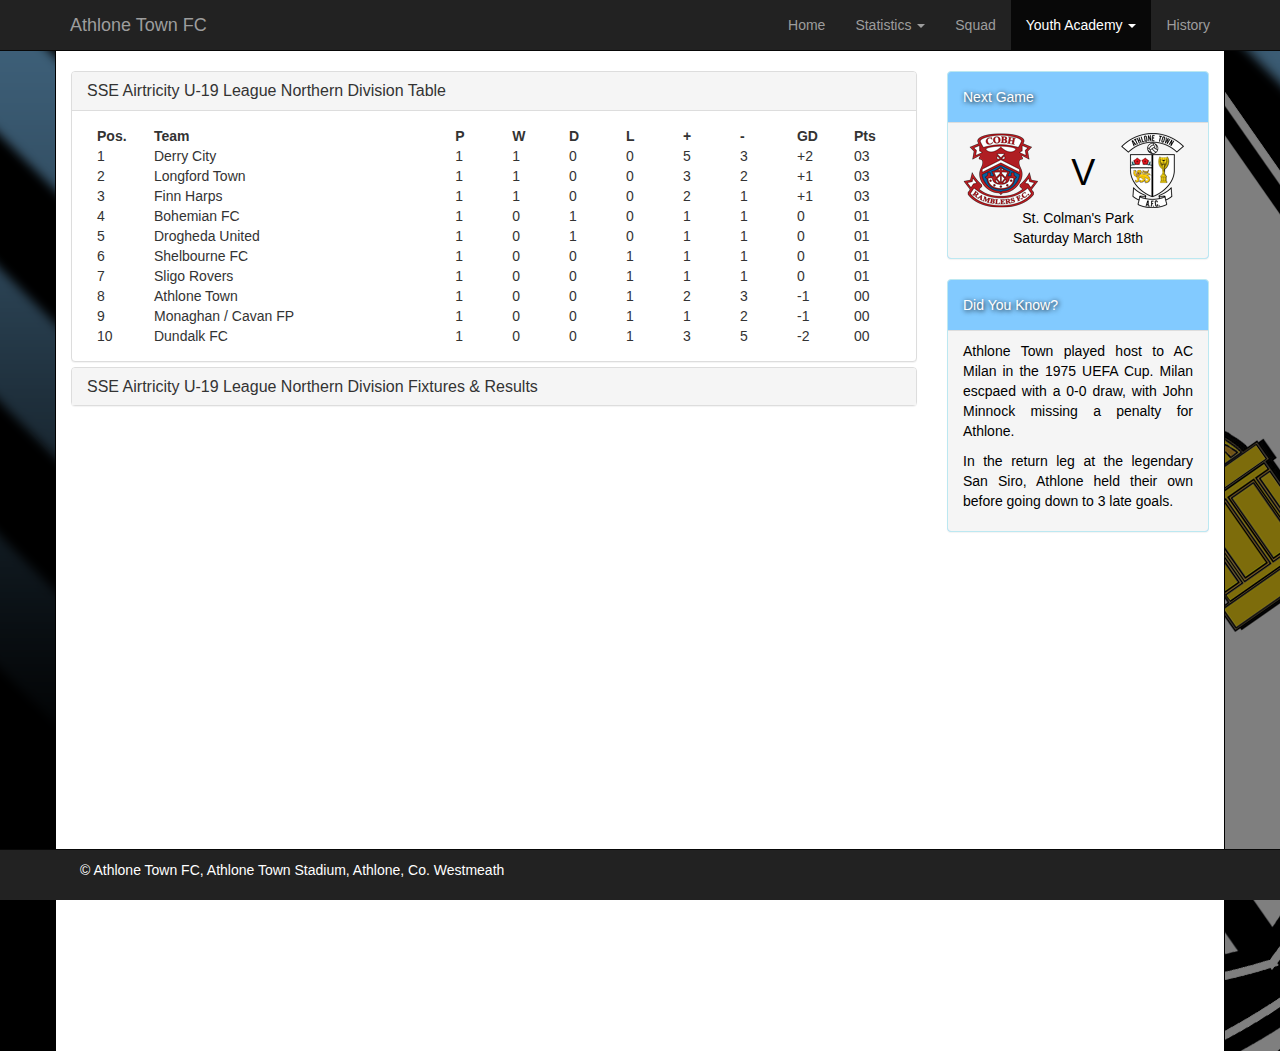
<file: WE5.0_WDP_A3_Raymond_Egan/assessment3/under-19.html>
<!DOCTYPE html>
<html lang="en">
  <head>
	<!-- Document skeleton created using Adobe Dreamweaver -->
    <!-- Resources used include getbootstrap.com, w3schools.com, stackoverflow.com -->
    
    <meta charset="utf-8">
	<meta http-equiv="X-UA-Compatible" content="IE=edge">
	<meta name="viewport" content="width=device-width, initial-scale=1">
    <title>Athlone Town FC Under-19s</title>
    <!-- Bootstrap CSS -->
	<link href="css/bootstrap.css" rel="stylesheet">
    <!-- My CSS -->
	<link href="css/myStyles.css" rel="stylesheet">
    <!-- Google fonts -->
	<link href="https://fonts.googleapis.com/css?family=Passion+One" rel="stylesheet">
    <!-- jQuery (necessary for Bootstrap's JavaScript plugins) --> 
	<script src="js/jquery-1.11.2.min.js"></script>
    <!-- Include all compiled plugins (below), or include individual files as needed --> 
    <script src="js/bootstrap.js"></script>
  	
	<!-- HTML5 shim and Respond.js for IE8 support of HTML5 elements and media queries -->
	<!-- WARNING: Respond.js doesn't work if you view the page via file:// -->
	<!--[if lt IE 9]>
		  <script src="https://oss.maxcdn.com/html5shiv/3.7.2/html5shiv.min.js"></script>
		  <script src="https://oss.maxcdn.com/respond/1.4.2/respond.min.js"></script>
		<![endif]-->
        
  	<!-- Ray Egan
    	13/03/17
        WDP Assessment 3 HTML Build -->
    
    <!-- The brief is to create a 4-10 page website with subject matter of our choosing.
    Each page should contain a relevant doctype, be well commented, well formatted and free from JavaScript errors.
    The site should be based on Bootstrap and jQuery, making it fully responsive.
    It should have a consistant navigation system, with the major sections of the website always accessible.
    It should contain a selection of Bootstrap components. 
    It should contain a transition effect or some other animated jQuery effect.
    It should include some custom CSS, with user defined classes and IDs.
    It should communicate with at least one Bootstrap plugin using Data Attributes.
   	It should exercise best practice in page load order. 
    Code should be commented sufficiently and any re-used code referenced. -->     
  </head>
  
  <body>
  
  	<!-- start of navbar -->
    <!-- a full-width-of-the-screen navbar with colour inverted (black) that is static at the top of the page -->
    <div class="navbar navbar-inverse navbar-static-top">
        <!-- container class centres the content -->
        <div class="navbarBG container">
            <a href ="index.html" class="navbar-brand">Athlone Town FC</a>
            
            <!-- creating a button that will display when the navbar collapses for mobile viewing using data-attributes -->
            <button class="navbar-toggle" data-toggle="collapse" data-target=".navHeaderCollapse">
                <a href="#" class="btn btn-default btn-sm">
                	<!-- scalable glyphicon used to display "hamburger" icon to denote dropdown-menu navbar -->
                    <span class="glyphicon glyphicon-menu-hamburger" aria-hidden="true"></span>
                </a>
            </button>
            
            <div class="collapse navbar-collapse navHeaderCollapse">
            	<!-- an unordered list that, with styling, appears as a horizontal navbar, aligned to the right -->
                <!-- start of outer ul -->
                <ul class="nav navbar-nav navbar-right">
                    <li><a href="index.html">Home</a></li>
                    <li class="dropdown">
                    	<a href="#" class="dropdown-toggle" data-toggle="dropdown">Statistics <b class="caret"></b></a>
                        <!-- a nested unordered list to create a dropdown menu for the Statistics -->
                        <!-- start of innder ul -->
                        <ul class="dropdown-menu">
                            <li><a href="statistics.html#table">League Table</a></li>
                            <li><a href="statistics.html#fixtures">Fixtures & Results</a></li>
                            <li><a href="statistics.html#player-apps">Player Appearances</a></li>
                        </ul><!-- end of inner ul -->
                    </li>
                    <li><a href="squad.html">Squad</a></li>
                    <li class="dropdown active">
                    	<!-- active class attached to "current" list item to show what page we are currently on -->
                        <a href="#" class="dropdown-toggle" data-toggle="dropdown">Youth Academy <b class="caret"></b></a>
                        <!-- a nested unordered list to create a dropdown menu for the Youth Academy -->
                        <!-- start of innder ul -->
                        <ul class="dropdown-menu">
                            <li><a href="under-19.html">Under-19s</a></li>
                            <li><a href="under-17.html">Under-17s</a></li>
                        </ul><!-- end of inner ul -->
                    </li>
                    <li><a href="history.html">History</a></li>
                </ul><!-- end of outer ul -->
            
            </div>
	    </div><!-- end of navbar container -->
   	</div><!-- end of navbar -->
    
    <!-- a new container class after the navbar to centre our main content -->
    <div class="container">
    	<!-- start of a row to contain columns -->
        <div class="row">
         
            <!-- start of 9-col main content -->
            <div class="col-lg-9">
            	<div id="content">
                	<!-- start of 3-panel accordion group -->
                	<div class="panel-group" id="accordion1">
                        <!-- start of league table accordion panel -->
                        <div class="panel panel-default">
                            <div class="panel-heading">
                              <h4 class="panel-title"><a data-toggle="collapse" data-parent="#accordion1" href="#table">SSE Airtricity U-19 League Northern Division Table</a></h4>
                          </div>
                          	<!-- table accordion panel opens by default withh use of "in" class -->
                            <div id="table" class="panel-collapse collapse in">
                              <div class="panel-body">
                              	<table width="100%" border="0" cellspacing="2" cellpadding="2">
                                  <tbody>
                                    <tr>
                                      <th width="7%" scope="col">Pos.</th>
                                      <th width="37%" scope="col">Team</th>
                                      <th width="7%" scope="col">P</th>
                                      <th width="7%" scope="col">W</th>
                                      <th width="7%" scope="col">D</th>
                                      <th width="7%" scope="col">L</th>
                                      <th width="7%" scope="col">+</th>
                                      <th width="7%" scope="col">-</th>
                                      <th width="7%" scope="col">GD</th>
                                      <th width="7%" scope="col">Pts</th>
                                    </tr>
                                    <tr>
                                      <td>1</td>
                                      <td>Derry City</td>
                                      <td>1</td>
                                      <td>1</td>
                                      <td>0</td>
                                      <td>0</td>
                                      <td>5</td>
                                      <td>3</td>
                                      <td>+2</td>
                                      <td>03</td>
                                    </tr>
                                    <tr>
                                      <td>2</td>
                                      <td>Longford Town</td>
                                      <td>1</td>
                                      <td>1</td>
                                      <td>0</td>
                                      <td>0</td>
                                      <td>3</td>
                                      <td>2</td>
                                      <td>+1</td>
                                      <td>03</td>
                                    </tr>
                                    <tr>
                                      <td>3</td>
                                      <td>Finn Harps</td>
                                      <td>1</td>
                                      <td>1</td>
                                      <td>0</td>
                                      <td>0</td>
                                      <td>2</td>
                                      <td>1</td>
                                      <td>+1</td>
                                      <td>03</td>
                                    </tr>
                                    <tr>
                                      <td>4</td>
                                      <td>Bohemian FC</td>
                                      <td>1</td>
                                      <td>0</td>
                                      <td>1</td>
                                      <td>0</td>
                                      <td>1</td>
                                      <td>1</td>
                                      <td>0</td>
                                      <td>01</td>
                                    </tr>
                                    <tr>
                                      <td>5</td>
                                      <td>Drogheda United</td>
                                      <td>1</td>
                                      <td>0</td>
                                      <td>1</td>
                                      <td>0</td>
                                      <td>1</td>
                                      <td>1</td>
                                      <td>0</td>
                                      <td>01</td>
                                    </tr>
                                    <tr>
                                      <td>6</td>
                                      <td>Shelbourne FC</td>
                                      <td>1</td>
                                      <td>0</td>
                                      <td>0</td>
                                      <td>1</td>
                                      <td>1</td>
                                      <td>1</td>
                                      <td>0</td>
                                      <td>01</td>
                                    </tr>
                                    <tr>
                                      <td>7</td>
                                      <td>Sligo Rovers</td>
                                      <td>1</td>
                                      <td>0</td>
                                      <td>0</td>
                                      <td>1</td>
                                      <td>1</td>
                                      <td>1</td>
                                      <td>0</td>
                                      <td>01</td>
                                    </tr>
                                    <tr>
                                      <td>8</td>
                                      <td>Athlone Town</td>
                                      <td>1</td>
                                      <td>0</td>
                                      <td>0</td>
                                      <td>1</td>
                                      <td>2</td>
                                      <td>3</td>
                                      <td>-1</td>
                                      <td>00</td>
                                    </tr>
                                    <tr>
                                      <td>9</td>
                                      <td>Monaghan / Cavan FP</td>
                                      <td>1</td>
                                      <td>0</td>
                                      <td>0</td>
                                      <td>1</td>
                                      <td>1</td>
                                      <td>2</td>
                                      <td>-1</td>
                                      <td>00</td>
                                    </tr>
                                    <tr>
                                      <td>10</td>
                                      <td>Dundalk FC</td>
                                      <td>1</td>
                                      <td>0</td>
                                      <td>0</td>
                                      <td>1</td>
                                      <td>3</td>
                                      <td>5</td>
                                      <td>-2</td>
                                      <td>00</td>
                                    </tr>
                                  </tbody>
                                </table>
							</div>
                          </div>
                        </div><!-- end of league table panel -->
                    
                    	<!-- start of fixtures and results accordion panel -->
                      <div class="panel panel-default">
                        <div class="panel-heading">
                          <h4 class="panel-title"><a data-toggle="collapse" data-parent="#accordion1" href="#fixtures">SSE Airtricity U-19 League Northern Division Fixtures & Results</a></h4>
                      </div>
                      	
                        <div id="fixtures" class="panel-collapse collapse">
                          <table width="100%" border="0" cellspacing="2" cellpadding="2">
                              <tbody>
                                <tr>
                                  <th scope="col">Date</th>
                                  <th scope="col">Teams</th>
                                  <th scope="col">Score</th>
                                </tr>
                                <tr>
                                  <td>12/03/2017</td>
                                  <td>Athlone Town Vs. Longford Town</td>
                                  <td>2 - 3</td>
                                </tr>
                                <tr>
                                  <td>18/03/2017</td>
                                  <td>Sligo Rovers Vs. Athlone Town</td>
                                  <td>-</td>
                                </tr>
                                <tr>
                                  <td>02/04/2017</td>
                                  <td>Athlone Town Vs. Dundalk FC</td>
                                  <td>-</td>
                                </tr>
                                <tr>
                                  <td>09/04/2017</td>
                                  <td>St. Patrick's Athletic Vs. Athlone Town</td>
                                  <td>-</td>
                                </tr>
                                <tr>
                                  <td>23/04/2017</td>
                                  <td>Athlone Town Vs. Derry City</td>
                                  <td>-</td>
                                </tr>
                                <tr>
                                  <td>07/05/2017</td>
                                  <td>Shelbourne FC Vs. Athlone Town</td>
                                  <td>-</td>
                                </tr>
                                <tr>
                                  <td>21/05/2017</td>
                                  <td>Athlone Town Vs. Drogheda United</td>
                                  <td>-</td>
                                </tr>
                                <tr>
                                  <td>28/05/2017</td>
                                  <td>Monaghan United/Cavan FP Vs. Athlone Town</td>
                                  <td>-</td>
                                </tr>
                                <tr>
                                  <td>25/06/2017</td>
                                  <td>Athlone Town Vs. Finn Harps</td>
                                  <td>-</td>
                                </tr>
                                <tr>
                                  <td>02/07/2017</td>
                                  <td>Bohemian FC Vs. Athlone Town</td>
                                  <td>-</td>
                                </tr>
                                <tr>
                                  <td>09/07/2017</td>
                                  <td>Longford Town Vs. Athlone Town</td>
                                  <td>-</td>
                                </tr>
                                <tr>
                                  <td>16/07/2017</td>
                                  <td>Athlone Town Vs. Sligo Rovers</td>
                                  <td>-</td>
                                </tr>
                                <tr>
                                  <td>23/07/2017</td>
                                  <td>Dundalk FC Vs. Athlone Town</td>
                                  <td>-</td>
                                </tr>
                                <tr>
                                  <td>30/07/2017</td>
                                  <td>Athlone Town Vs. St. Patrick's Athletic</td>
                                  <td>-</td>
                                </tr>
                                <tr>
                                  <td>13/08/2017</td>
                                  <td>Derry City Vs. Athlone Town</td>
                                  <td>-</td>
                                </tr>
                                <tr>
                                  <td>20/08/2017</td>
                                  <td>Athlone Town Vs. Shelbourne FC</td>
                                  <td>-</td>
                                </tr>
                                <tr>
                                  <td>03/09/2017</td>
                                  <td>Drogheda United Vs. Athlone Town</td>
                                  <td>-</td>
                                </tr>
                                <tr>
                                  <td>10/09/2017</td>
                                  <td>Athlone Town Vs. Monaghan / Cavan FP</td>
                                  <td>-</td>
                                </tr>
                                <tr>
                                  <td>17/09/2017</td>
                                  <td>Finn Harps Vs. Athlone Town</td>
                                  <td>-</td>
                                </tr>
                                <tr>
                                  <td>24/09/2017</td>
                                  <td>Athlone Town Vs. Bohemian FC</td>
                                  <td>-</td>
                                </tr>
                              </tbody>
                            </table>
                      </div>
                    </div><!-- end of fixtures and results accordion panel -->
                        
              	  </div><!-- end of 2-panel accordion -->

                </div><!-- end of content -->
            </div><!-- end of 9-col main content -->
            
            <!-- start of 3-col right sidebar -->
            <!-- sidebar contains no critical information, disappears at smaller viewports -->
        	<div class="col-lg-3 blackBG hidden-md hidden-sm hidden-xs" id="rightSidebar">
            
            	<!-- start next game info panel -->
                <div class="panel panel-info blueBG">
                  <div class="panel-body textShadow">
                    Next Game
                  </div>
                  <div class="panel-footer blackText">
                  	  <div class="row">    
                        <div class="col-lg-5 align-center">
                            <img src="images/cobh-ramblers-crest.png" alt="">
                        </div>
                        <div class="col-lg-2 align-center">
                            <h1>V</h1>
                        </div>
                        <div class="col-lg-5 align-center">
                            <img src="images/athlone-town-crest.png" alt="">
                        </div>
                      </div>
                      <div class="row">
                      	<div class="col-lg-12 centerText">
                        	St. Colman's Park<br>
                    		Saturday March 18th
                        </div>
                      </div>
                  </div>
                </div><!-- end of next game info panel -->
                
        		<!-- start did you know info panel -->
                <div class="panel panel-info blueBG">
                  <div class="panel-body textShadow">
                    Did You Know?
                  </div>
                  <div class="panel-footer blackText">
                  	<p>Athlone Town played host to AC Milan in the 1975 UEFA Cup. Milan escpaed with a 0-0 draw, with John Minnock missing a penalty for Athlone.</p>
                    <p>In the return leg at the legendary San Siro, Athlone held their own before going down to 3 late goals.</p>
                   </div>
                </div><!-- end of did you know info panel -->
        	</div><!-- end of 3-col right sidebar -->
        </div><!-- end of row -->
    </div><!-- end of content container -->
    
    <!-- start of footer -->
    <!-- a full-width-of-the-screen footer with colour inverted (black) that is fixed to the bottom of the page -->
    <footer class="navbar navbar-inverse navbar-fixed-bottom">
        <!-- container class centres the content -->
        <div class="navbarBG container">         
                <div class="nav navbar-nav navbar-left" id="myFooter">
                    <p class="whiteText">&copy; Athlone Town FC, Athlone Town Stadium, Athlone, Co. Westmeath</p>
                </div>
	    </div><!-- end of footer container -->
   	</footer><!-- end of footer -->   
    
  	<!-- jQuery scripts included in the foot of the document to ensure the page has loaded before they can be called
    	This is particularly important for users on mobile devices with limited bandwidth to ensure components trigger when they are supposed to -->
  	<scriptarea>
        <!-- takes whatever comes after # in the url, and opens that accordion panel -->
		<script>
			$(document).ready(function() {
				$(window.location.hash).collapse('show'); 
			});
		</script>
	</scriptarea><!-- end of scriptarea -->
  </body>
</html>
</file>
<file: WE5.0_WDP_A3_Raymond_Egan/assessment3/css/myStyles.css>
@charset "utf-8";
/* CSS Document */
body
{
	background-image: url(../images/DesktopBG.png);
	background-repeat: no-repeat;
    background-attachment: fixed;
	
}
.container
{
	border-left: 1px solid #000;
	border-right: 1px solid #000;
	background-color: #FFF;
}
.navbar
{
	margin-bottom: 0px;
}
.navbarBG.container
{
	background-color: #222;
	border: none;
}
#content
{
	padding-top: 20px;
	min-height: 100vh;
	margin-bottom: 100px;
}
.banner
{
	background-color: #82CAFF;
	border: 1px solid #000;
	font-family: 'Passion One', cursive;
	padding-left: 5px;
}
table
{
	margin-left: 10px;
}
p
{
	text-align: justify;
}
.caption
{
	background-color: #EFEFEF;
	text-align: center;
}
.img-padding
{
	padding: 10px;
}
.blueBG
{
	background-color: #82CAFF;
}
.textShadow
{
	color: #FFF;
	text-shadow: 1px 1px 5px #000;
}
#myFooter
{
	color: #FFF;
	padding: 10px;
}
.carousel-caption
{
	background-color: #000;
	border: 1px solid #82CAFF;
}
#rightSidebar
{
	padding-top: 20px;
}
.blackText
{
	color: #000;
}
.centerText
{
	text-align: center;
}
</file>
